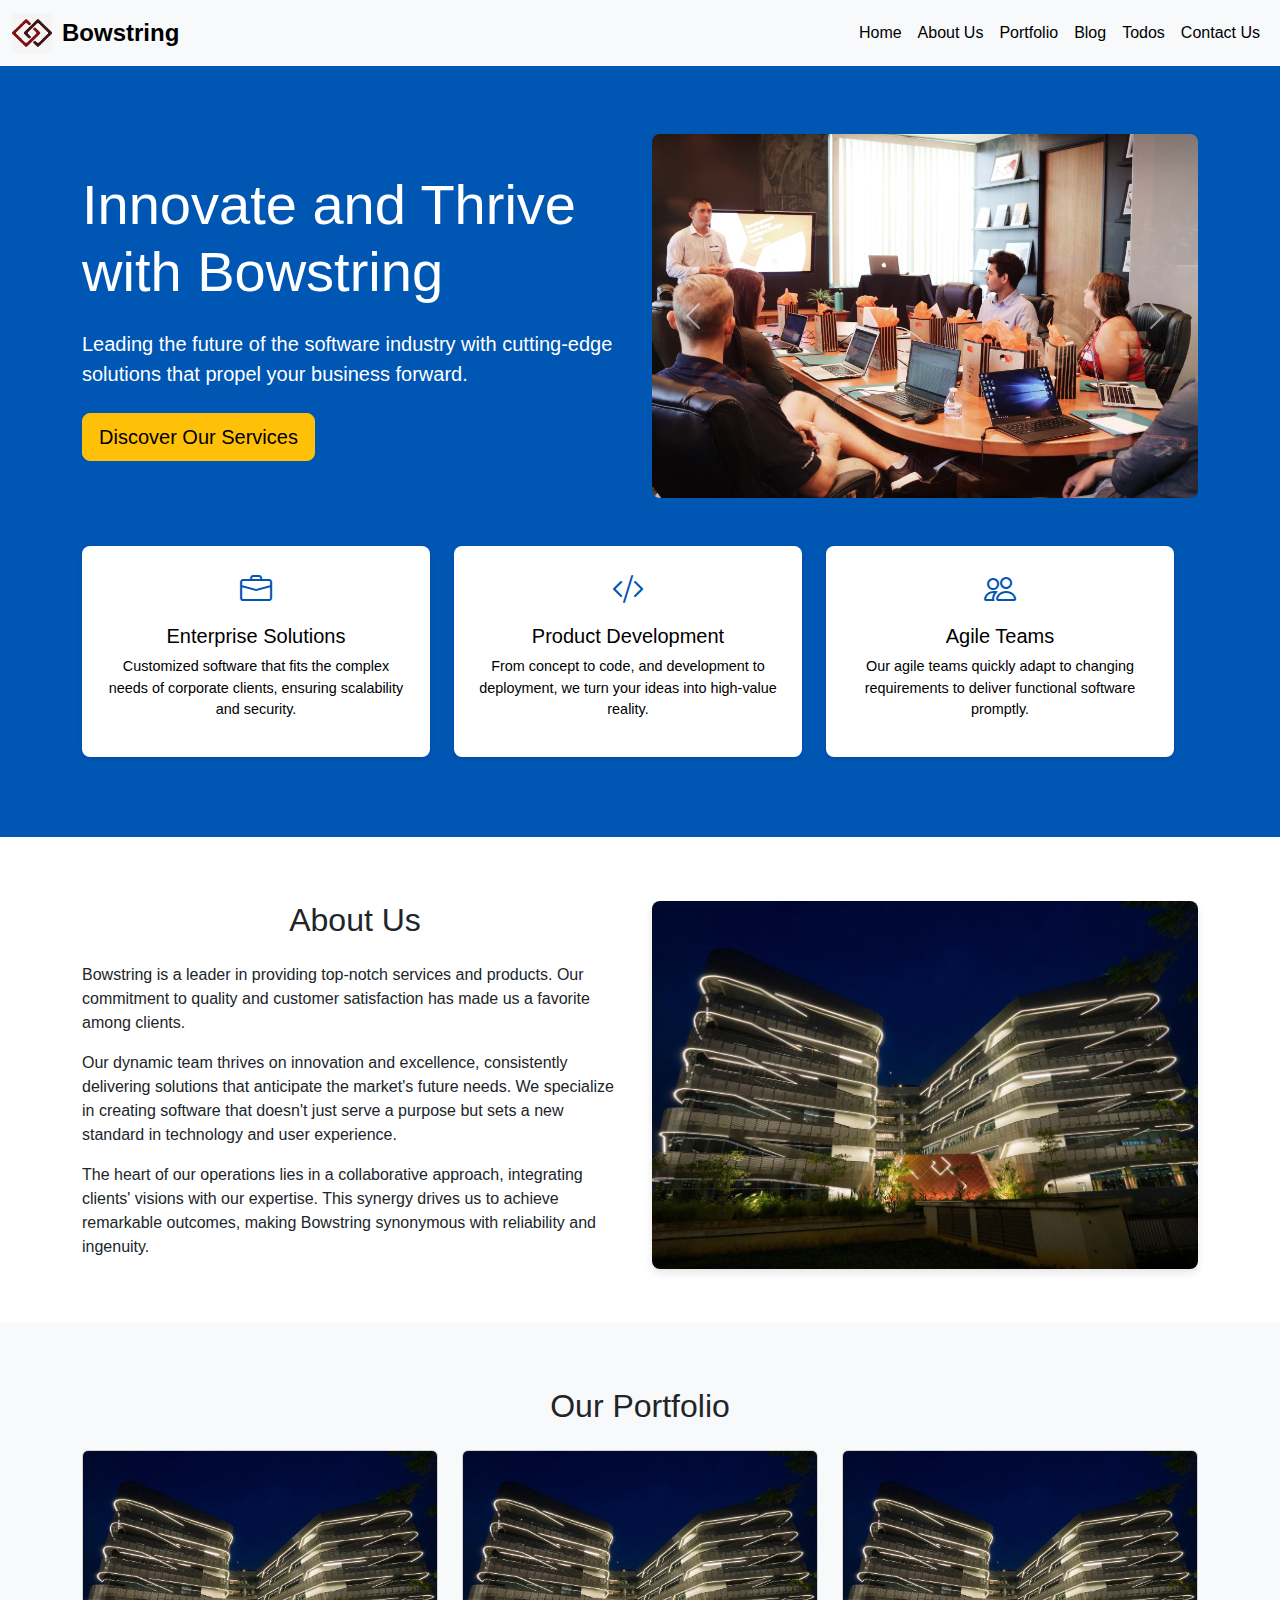
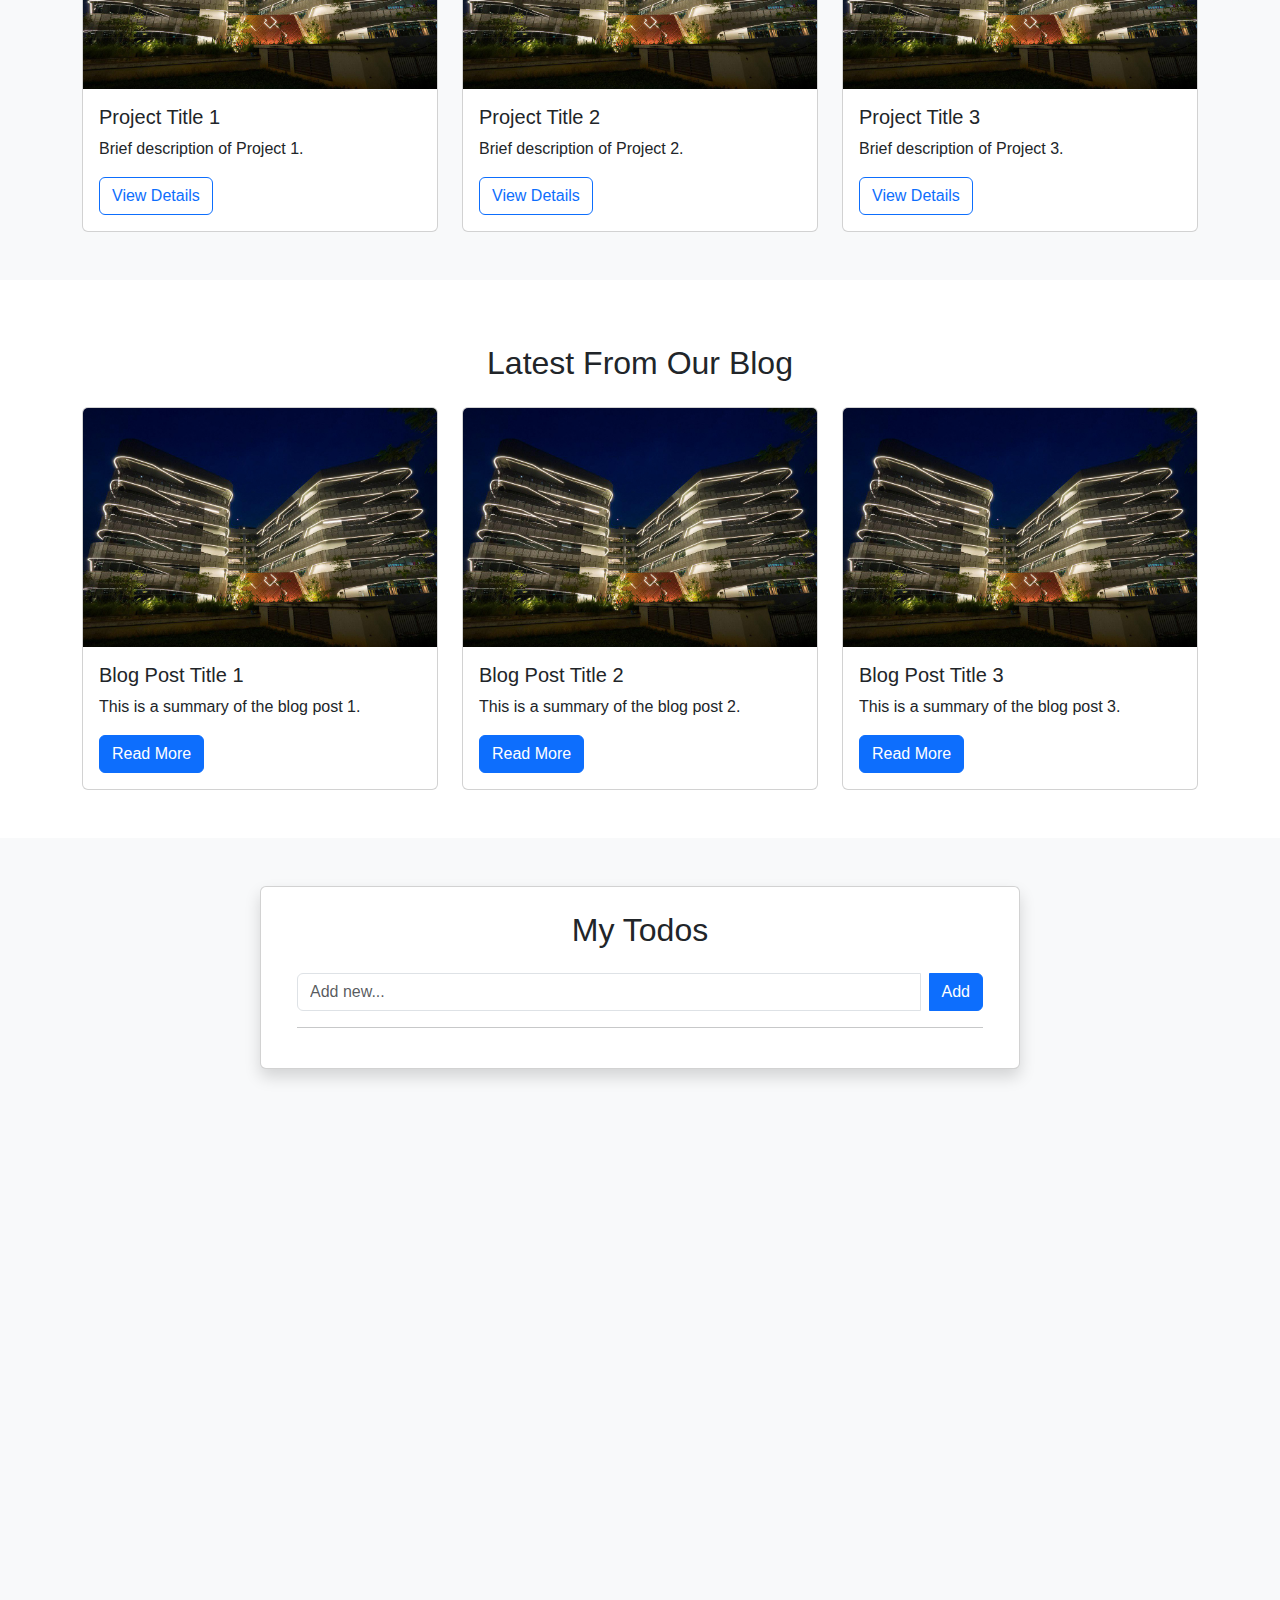
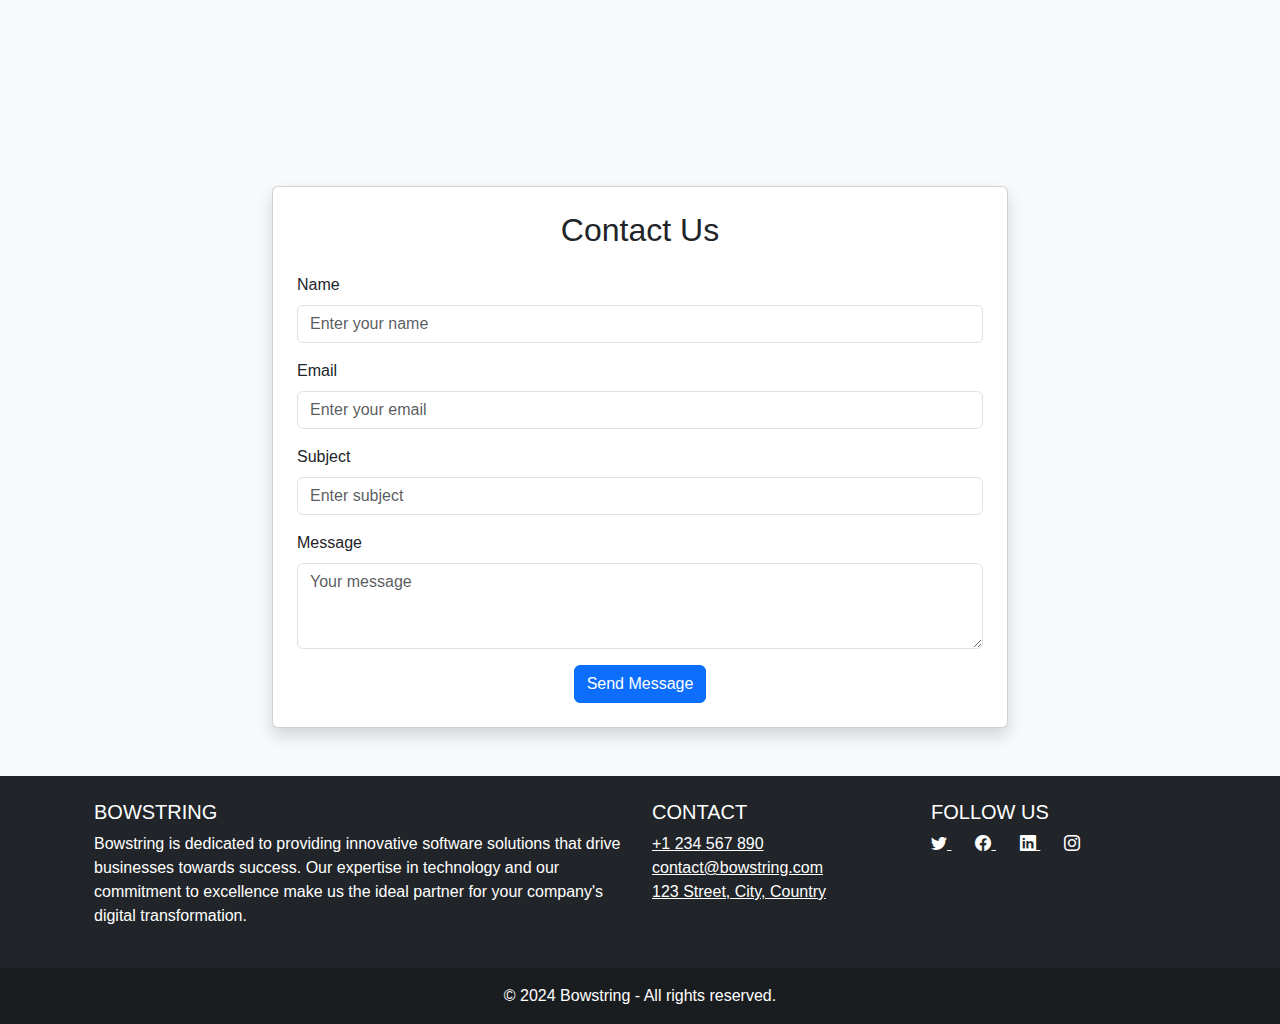
<file: index.html>
<!doctype html>
<html lang="en">

<head>
    <meta charset="utf-8">
    <meta name="viewport" content="width=device-width, initial-scale=1">
    <title>Bowstring Company Profile</title>
    <link href="https://cdn.jsdelivr.net/npm/bootstrap@5.3.2/dist/css/bootstrap.min.css" rel="stylesheet">

    <link rel="stylesheet" href="https://cdn.jsdelivr.net/npm/bootstrap-icons/font/bootstrap-icons.css">
    <link rel="stylesheet" type="text/css" href=".\script\style.css">

</head>

<body onload="displayTodo()">

    <nav class=" navbar navbar-expand-lg navbar-light bg-light sticky-top">
        <div class="container-fluid">
            <a class="navbar-brand d-flex align-items-center" href="#">
                <img src="logo.jpg" alt="Bowstring" style="width: 40px; height: auto; margin-right: 10px;">
                Bowstring
            </a>

            <button class="navbar-toggler" type="button" data-bs-toggle="collapse" data-bs-target="#navbarNav"
                aria-controls="navbarNav" aria-expanded="false" aria-label="Toggle navigation">
                <span class="navbar-toggler-icon"></span>
            </button>
            <div class="collapse navbar-collapse" id="navbarNav">
                <ul class="navbar-nav ms-auto">
                    <li class="nav-item">
                        <a class="nav-link active" aria-current="page" href="#home">Home</a>
                    </li>
                    <li class="nav-item">
                        <a class="nav-link active" aria-current="page" href="#aboutUs">About Us</a>

                    </li>
                    <li class="nav-item">
                        <a class="nav-link active" aria-current="page" href="#portfolio">Portfolio</a>
                    </li>
                    <li class="nav-item">
                        <a class="nav-link active" aria-current="page" href="#blog">Blog</a>
                    </li>
                    <li class="nav-item">
                        <a class="nav-link active" aria-current="page" href="#todos">Todos</a>
                    </li>
                    <li class="nav-item">
                        <a class="nav-link active" aria-current="page" href="#contactUs.html">Contact Us</a>
                    </li>
                </ul>
            </div>
        </div>
    </nav>

    <!-- Home Section -->
    <section id="home" class="home-section">
        <div class="container pt-2">
            <div class="row align-items-center">
                <div class="col-lg-6 text-center text-lg-start">
                    <h1 class="display-4">Innovate and Thrive with Bowstring</h1>
                    <p class="lead my-4">Leading the future of the software industry with cutting-edge solutions that
                        propel your business forward.</p>

                    <button class="btn btn-warning btn-lg" data-bs-toggle="modal" data-bs-target="#planModal">Discover
                        Our Services</button>

                    <div class="modal fade" id="planModal" tabindex="-1" aria-labelledby="planModalLabel"
                        aria-hidden="true">
                        <div class="modal-dialog modal-dialog-centered">
                            <div class="modal-content">
                                <div class="modal-header" style="background-color: #ffcc00;">
                                    <h5 class="modal-title" id="planModalLabel">Plan Services</h5>
                                    <button type="button" class="btn-close" data-bs-dismiss="modal"
                                        aria-label="Close"></button>
                                </div>
                                <div class="modal-body">
                                    <table class="table">
                                        <thead>
                                            <tr>
                                                <th scope="col">#</th>
                                                <th scope="col">First</th>
                                                <th scope="col">Last</th>
                                                <th scope="col">Handle</th>
                                            </tr>
                                        </thead>
                                        <tbody>
                                            <tr>
                                                <th scope="row">1</th>
                                                <td>Mark</td>
                                                <td>Otto</td>
                                                <td>@mdo</td>
                                            </tr>
                                            <tr>
                                                <th scope="row">2</th>
                                                <td>Jacob</td>
                                                <td>Thornton</td>
                                                <td>@fat</td>
                                            </tr>
                                            <tr>
                                                <th scope="row">3</th>
                                                <td colspan="2">Larry the Bird</td>
                                                <td>@twitter</td>
                                            </tr>
                                        </tbody>
                                    </table>
                                </div>
                                <div class="modal-footer">
                                    <button type="button" class="btn btn-secondary"
                                        data-bs-dismiss="modal">Close</button>
                                    <button type="button" class="btn btn-primary">Order Now</button>
                                </div>
                            </div>
                        </div>
                    </div>

                </div>
                <div class="col-lg-6">

                    <!-- Bootstrap Carousel -->
                    <div id="imageCarousel" class="carousel slide" data-bs-ride="carousel" data-bs-interval="2000">
                        <div class="carousel-inner">
                            <div class="carousel-item active">
                                <img src="image.jpeg" class="d-block w-100" alt="First slide">
                            </div>
                            <div class="carousel-item">
                                <img src="image2.jpeg" class="d-block w-100" alt="Second slide">
                            </div>
                            <div class="carousel-item">
                                <img src="image3.jpeg" class="d-block w-100" alt="Third slide">
                            </div>
                        </div>
                        <button class="carousel-control-prev" type="button" data-bs-target="#imageCarousel"
                            data-bs-slide="prev">
                            <span class="carousel-control-prev-icon" aria-hidden="true"></span>
                            <span class="visually-hidden">Previous</span>
                        </button>
                        <button class="carousel-control-next" type="button" data-bs-target="#imageCarousel"
                            data-bs-slide="next">
                            <span class="carousel-control-next-icon" aria-hidden="true"></span>
                            <span class="visually-hidden">Next</span>
                        </button>
                    </div>
                </div>

                <!-- Highlighting Services Offered -->
                <div class="row mt-5 text-center">
                    <div class="col-md-4">
                        <div class="service-box">
                            <i class="bi bi-briefcase" style="font-size: 2rem;"></i>
                            <h3 style="color: black;">Enterprise Solutions</h3>
                            <p style="color: black;">Customized software that fits the complex needs of corporate
                                clients,
                                ensuring scalability
                                and security.</p>
                        </div>
                    </div>
                    <div class="col-md-4">
                        <div class="service-box">
                            <i class="bi bi-code-slash" style="font-size: 2rem;"></i>
                            <h3 style="color: black;">Product Development</h3>
                            <p style="color: black;">From concept to code, and development to deployment, we turn your
                                ideas
                                into high-value reality.</p>
                        </div>
                    </div>
                    <div class="col-md-4">
                        <div class="service-box">
                            <i class="bi bi-people" style="font-size: 2rem;"></i>
                            <h3 style="color: black;">Agile Teams</h3>
                            <p style="color: black;">Our agile teams quickly adapt to changing requirements to deliver
                                functional software
                                promptly.</p>
                        </div>
                    </div>
                </div>
            </div>
        </div>
    </section>


    <!-- About Us Section -->
    <section id="aboutUs" class="about-section py-5">
        <div class="container pt-3">
            <div class="row g-4">
                <div class="col-md-6">
                    <h2 class="text-center mb-4">About Us</h2>
                    <p>Bowstring is a leader in providing top-notch services and products. Our commitment to quality
                        and customer satisfaction has made us a favorite among clients. </p>
                    <p>Our dynamic team thrives on innovation and excellence, consistently delivering solutions that
                        anticipate the market's future needs. We specialize in creating software that doesn't just serve
                        a purpose but sets a new standard in technology and user experience.</p>
                    <p>The heart of our operations lies in a collaborative approach, integrating clients' visions with
                        our expertise. This synergy drives us to achieve remarkable outcomes, making Bowstring
                        synonymous with reliability and ingenuity.</p>
                </div>
                <div class="col-md-6">
                    <img src="BSD-Green-Office-Park.jpg" class="img-fluid" alt="About us">
                </div>
            </div>
        </div>
    </section>

    <!-- Portfolio Section -->
    <section id="portfolio" class="py-5 bg-light">
        <div class="container pt-3">
            <h2 class="text-center mb-4">Our Portfolio</h2>
            <div class="row g-4">
                <!-- Portfolio Item 1 -->
                <div class="col-md-4">
                    <div class="card">
                        <img src="BSD-Green-Office-Park.jpg" class="card-img-top" alt="Project 1">
                        <div class="card-body">
                            <h5 class="card-title">Project Title 1</h5>
                            <p class="card-text">Brief description of Project 1.</p>
                            <a href="#" class="btn btn-outline-primary">View Details</a>
                        </div>
                    </div>
                </div>
                <!-- Portfolio Item 2 -->
                <div class="col-md-4">
                    <div class="card">
                        <img src="BSD-Green-Office-Park.jpg" class="card-img-top" alt="Project 2">
                        <div class="card-body">
                            <h5 class="card-title">Project Title 2</h5>
                            <p class="card-text">Brief description of Project 2.</p>
                            <a href="#" class="btn btn-outline-primary">View Details</a>
                        </div>
                    </div>
                </div>
                <!-- Portfolio Item 3 -->
                <div class="col-md-4">
                    <div class="card">
                        <img src="BSD-Green-Office-Park.jpg" class="card-img-top" alt="Project 3">
                        <div class="card-body">
                            <h5 class="card-title">Project Title 3</h5>
                            <p class="card-text">Brief description of Project 3.</p>
                            <a href="#" class="btn btn-outline-primary">View Details</a>
                        </div>
                    </div>
                </div>
            </div>
        </div>
    </section>


    <!-- Blog Section -->
    <section id="blog" class="py-5">
        <div class="container pt-3">
            <h2 class="text-center mb-4">Latest From Our Blog</h2>
            <div class="row g-4">
                <!-- Blog Post 1 -->
                <div class="col-md-4">
                    <div class="card">
                        <img src="BSD-Green-Office-Park.jpg" class="card-img-top" alt="Blog Post 1">
                        <div class="card-body">
                            <h5 class="card-title">Blog Post Title 1</h5>
                            <p class="card-text">This is a summary of the blog post 1.</p>
                            <a href="#" class="btn btn-primary">Read More</a>
                        </div>
                    </div>
                </div>
                <!-- Blog Post 2 -->
                <div class="col-md-4">
                    <div class="card">
                        <img src="BSD-Green-Office-Park.jpg" class="card-img-top" alt="Blog Post 2">
                        <div class="card-body">
                            <h5 class="card-title">Blog Post Title 2</h5>
                            <p class="card-text">This is a summary of the blog post 2.</p>
                            <a href="#" class="btn btn-primary">Read More</a>
                        </div>
                    </div>
                </div>
                <!-- Blog Post 3 -->
                <div class="col-md-4">
                    <div class="card">
                        <img src="BSD-Green-Office-Park.jpg" class="card-img-top" alt="Blog Post 3">
                        <div class="card-body">
                            <h5 class="card-title">Blog Post Title 3</h5>
                            <p class="card-text">This is a summary of the blog post 3.</p>
                            <a href="#" class="btn btn-primary">Read More</a>
                        </div>
                    </div>
                </div>
            </div>
        </div>
    </section>
</body>

<!-- </body> -->


<!-- Todos Section -->
<section class="vh-100 bg-light" id="todos">
    <div class="container py-5">
        <div class="row d-flex justify-content-center">
            <div class="card shadow col-lg-8">
                <div class="card-body p-4">

                    <!-- App Title -->
                    <h2 class="text-center mb-4">My Todos</h2>

                    <!-- Form Add Todo -->
                    <div class="mb-3">
                        <div class="input-group">
                            <input type="text" class="form-control" id="add-todo" placeholder="Add new...">
                            <button type="button" class="btn btn-primary ms-2" onclick="submitTodo()">Add</button>
                        </div>
                    </div>

                    <hr>

                    <!-- List Todo -->
                    <div id="list-todo" class="list-group">

                    </div>

                </div>
            </div>
        </div>
    </div>
</section>

<!-- Contact Us Section -->
<section id="contactUs" class="contact-section py-5 bg-light">
    <div class="container">
        <div class="row justify-content-center">
            <div class="col-lg-8">
                <div class="card shadow p-4">
                    <h2 class="text-center mb-4">Contact Us</h2>
                    <form>
                        <div class="mb-3">
                            <label for="name" class="form-label">Name</label>
                            <input type="text" class="form-control" id="name" placeholder="Enter your name">
                        </div>
                        <div class="mb-3">
                            <label for="email" class="form-label">Email</label>
                            <input type="email" class="form-control" id="email" placeholder="Enter your email">
                        </div>
                        <div class="mb-3">
                            <label for="subject" class="form-label">Subject</label>
                            <input type="text" class="form-control" id="subject" placeholder="Enter subject">
                        </div>
                        <div class="mb-3">
                            <label for="message" class="form-label">Message</label>
                            <textarea class="form-control" id="message" rows="3" placeholder="Your message"></textarea>
                        </div>
                        <div class="text-center">
                            <button type="submit" class="btn btn-primary">Send Message</button>
                        </div>
                    </form>
                </div>
            </div>
        </div>
    </div>
</section>



<!-- Footer and Script tags -->
<!-- Footer -->
<footer class="bg-dark text-white text-center text-lg-start">
    <div class="container p-4">
        <div class="row">
            <div class="col-lg-6 col-md-12 mb-4 mb-md-0">
                <h5 class="text-uppercase">Bowstring</h5>

                <p>
                    Bowstring is dedicated to providing innovative software solutions that drive businesses
                    towards success.
                    Our expertise in technology and our commitment to excellence make us the ideal partner for your
                    company's digital transformation.
                </p>
            </div>

            <div class="col-lg-3 col-md-6 mb-4 mb-md-0">
                <h5 class="text-uppercase">Contact</h5>

                <ul class="list-unstyled mb-0">
                    <li>
                        <a href="#!" class="text-white">+1 234 567 890</a>
                    </li>
                    <li>
                        <a href="mailto:contact@nicolaakmal.com" class="text-white">contact@bowstring.com</a>
                    </li>
                    <li>
                        <a href="#!" class="text-white">123 Street, City, Country</a>
                    </li>
                </ul>
            </div>

            <div class="col-lg-3 col-md-6 mb-4 mb-md-0">
                <h5 class="text-uppercase">Follow Us</h5>

                <ul class="list-unstyled">
                    <li>
                        <a href="#!" class="text-white me-4">
                            <i class="bi bi-twitter"></i>
                        </a>
                        <a href="#!" class="text-white me-4">
                            <i class="bi bi-facebook"></i>
                        </a>
                        <a href="#!" class="text-white me-4">
                            <i class="bi bi-linkedin"></i>
                        </a>
                        <a href="#!" class="text-white me-4">
                            <i class="bi bi-instagram"></i>
                        </a>
                    </li>
                </ul>
            </div>
        </div>
    </div>

    <div class="text-center p-3" style="background-color: rgba(0, 0, 0, 0.2);">
        © 2024 Bowstring - All rights reserved.
    </div>
</footer>


<script src="https://cdn.jsdelivr.net/npm/bootstrap@5.3.2/dist/js/bootstrap.bundle.min.js"
    integrity="sha384-C6RzsynM9kWDrMNeT87bh95OGNyZPhcTNXj1NW7RuBCsyN/o0jlpcV8Qyq46cDfL"
    crossorigin="anonymous"></script>
<script src=".\script\todos.js"></script>

</body>

</html>
</file>
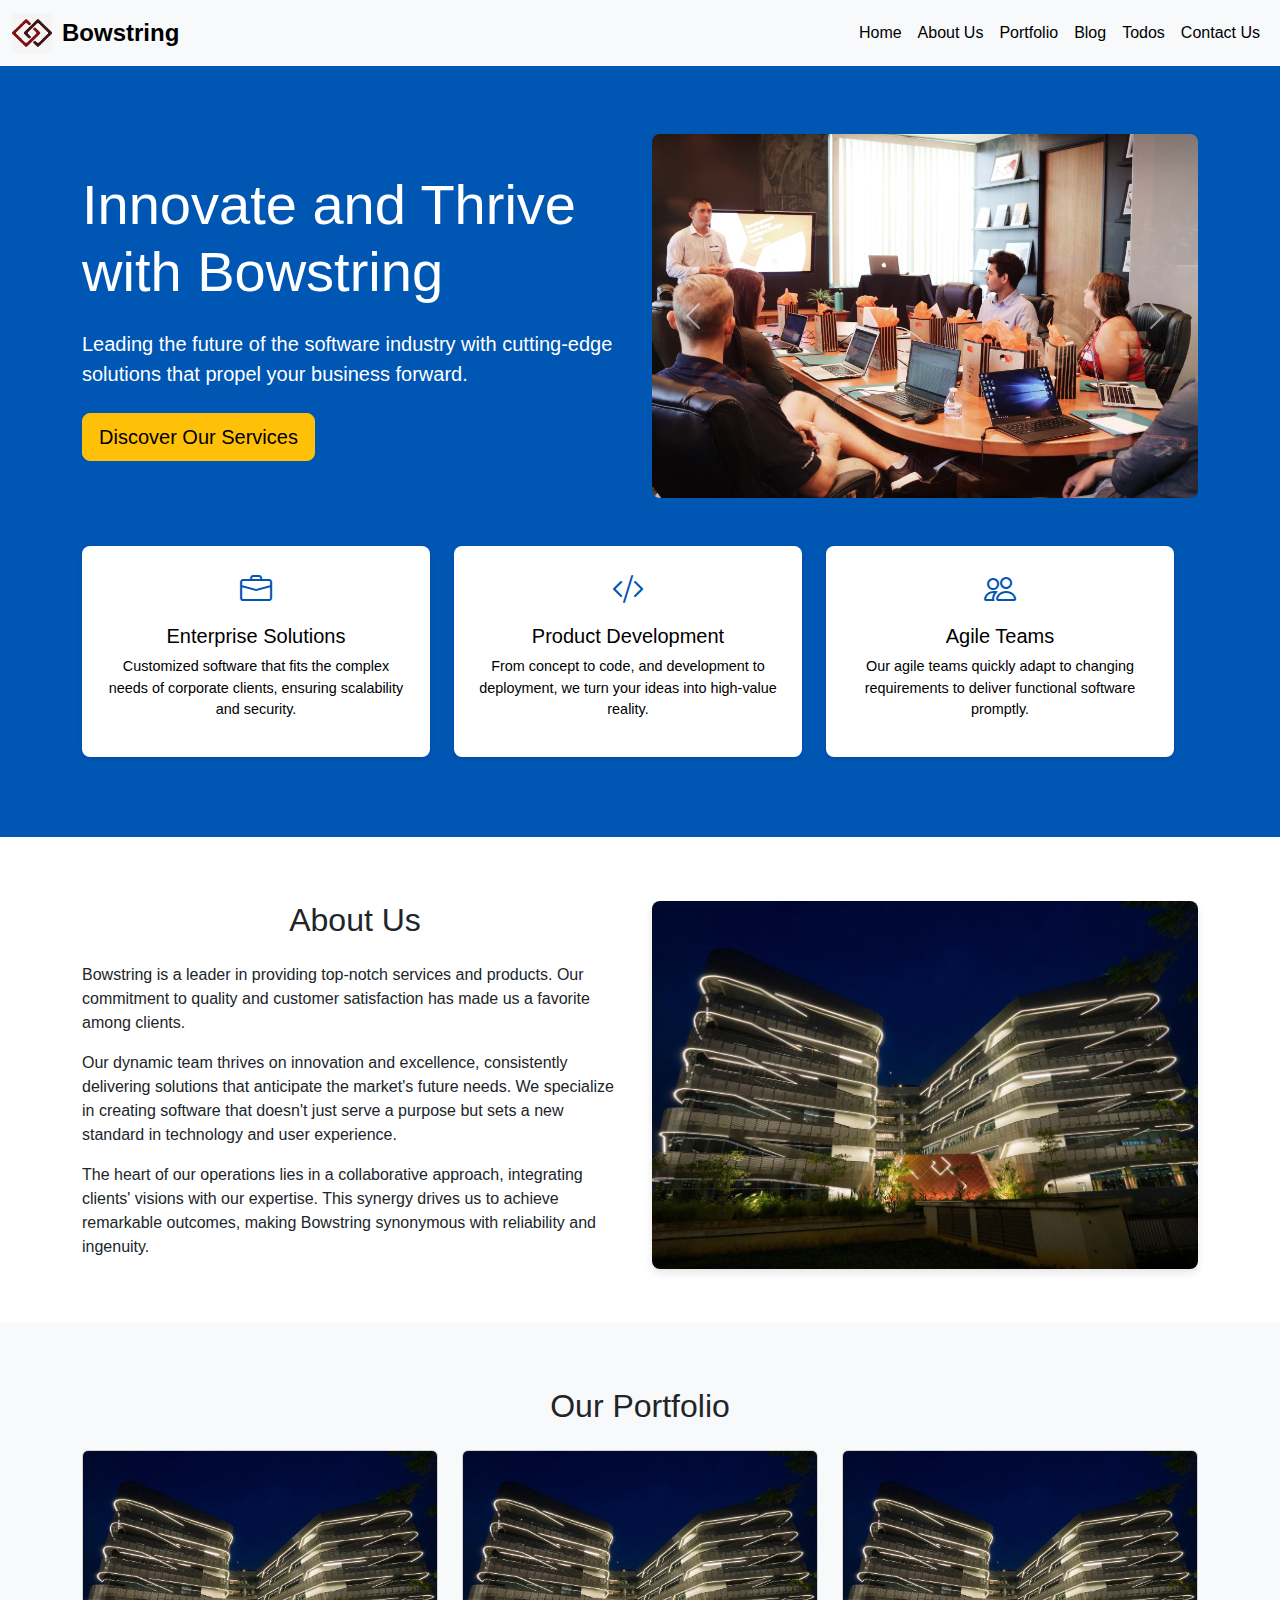
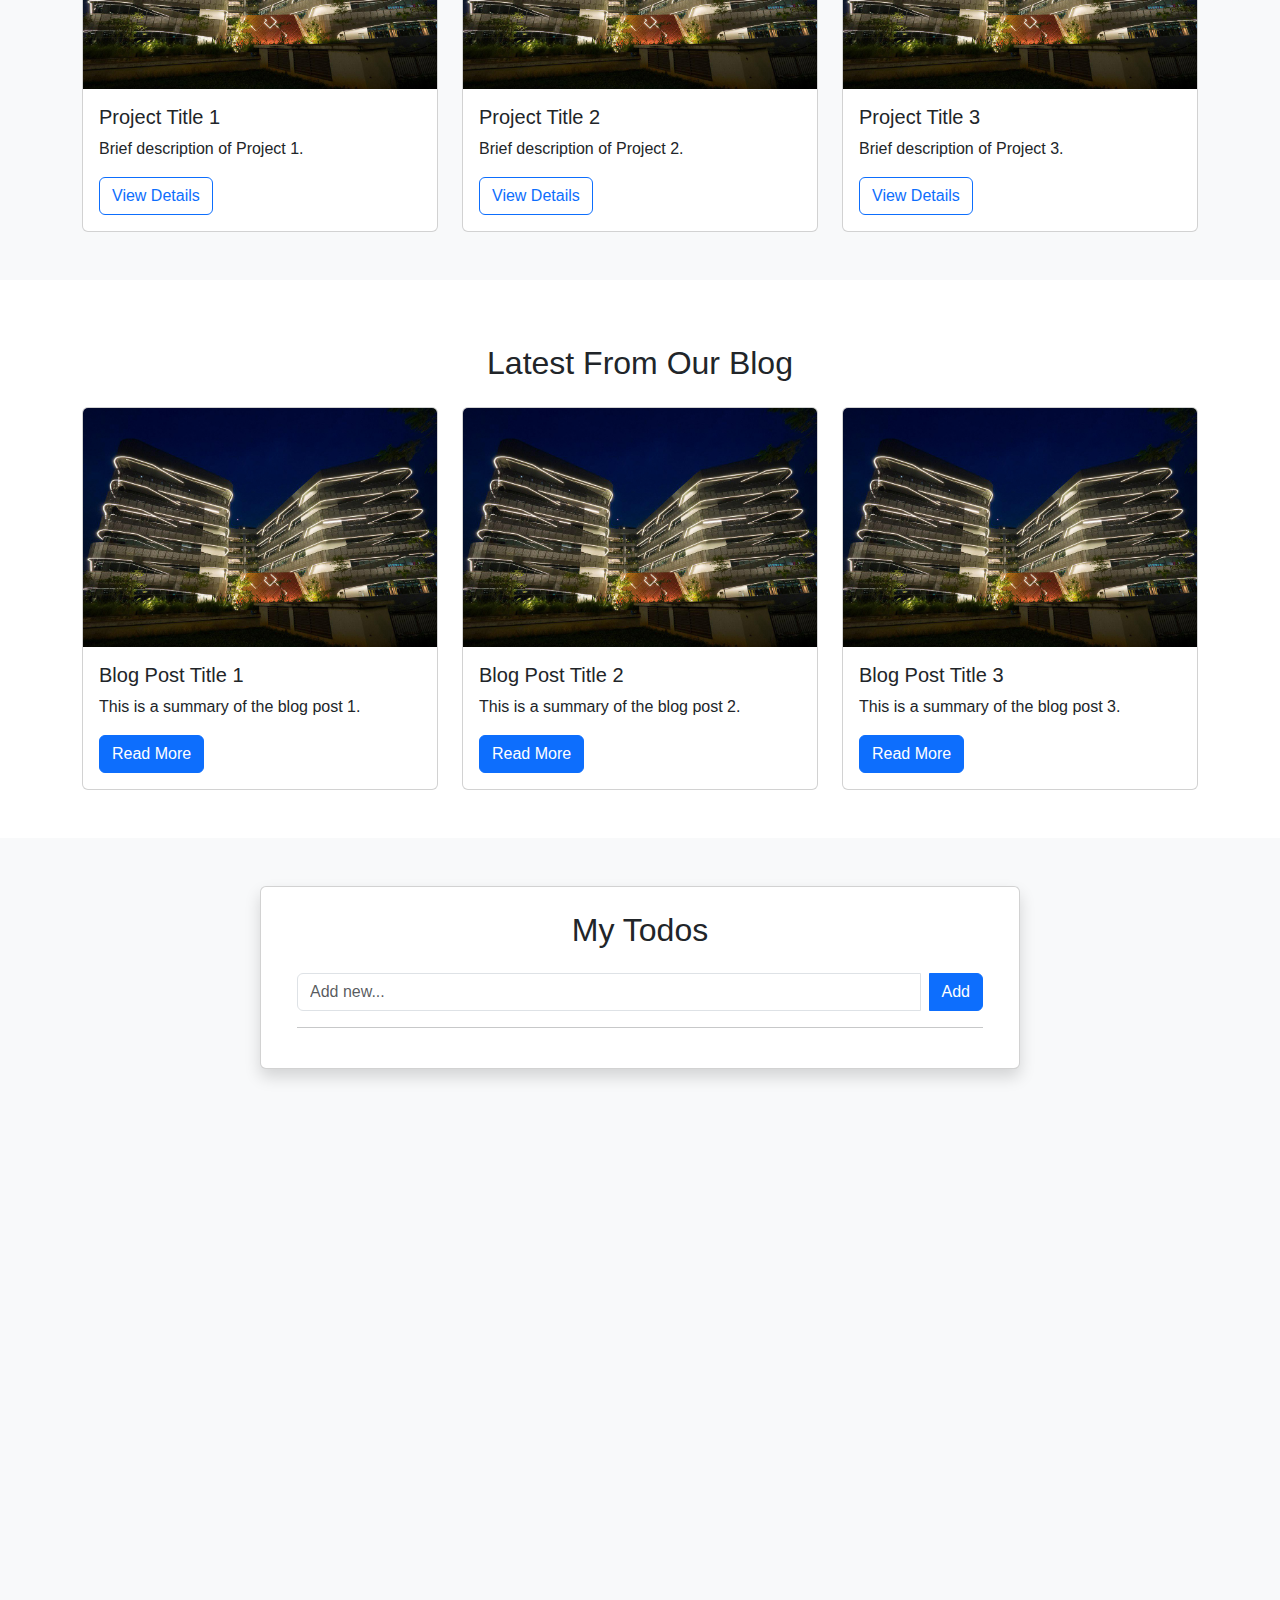
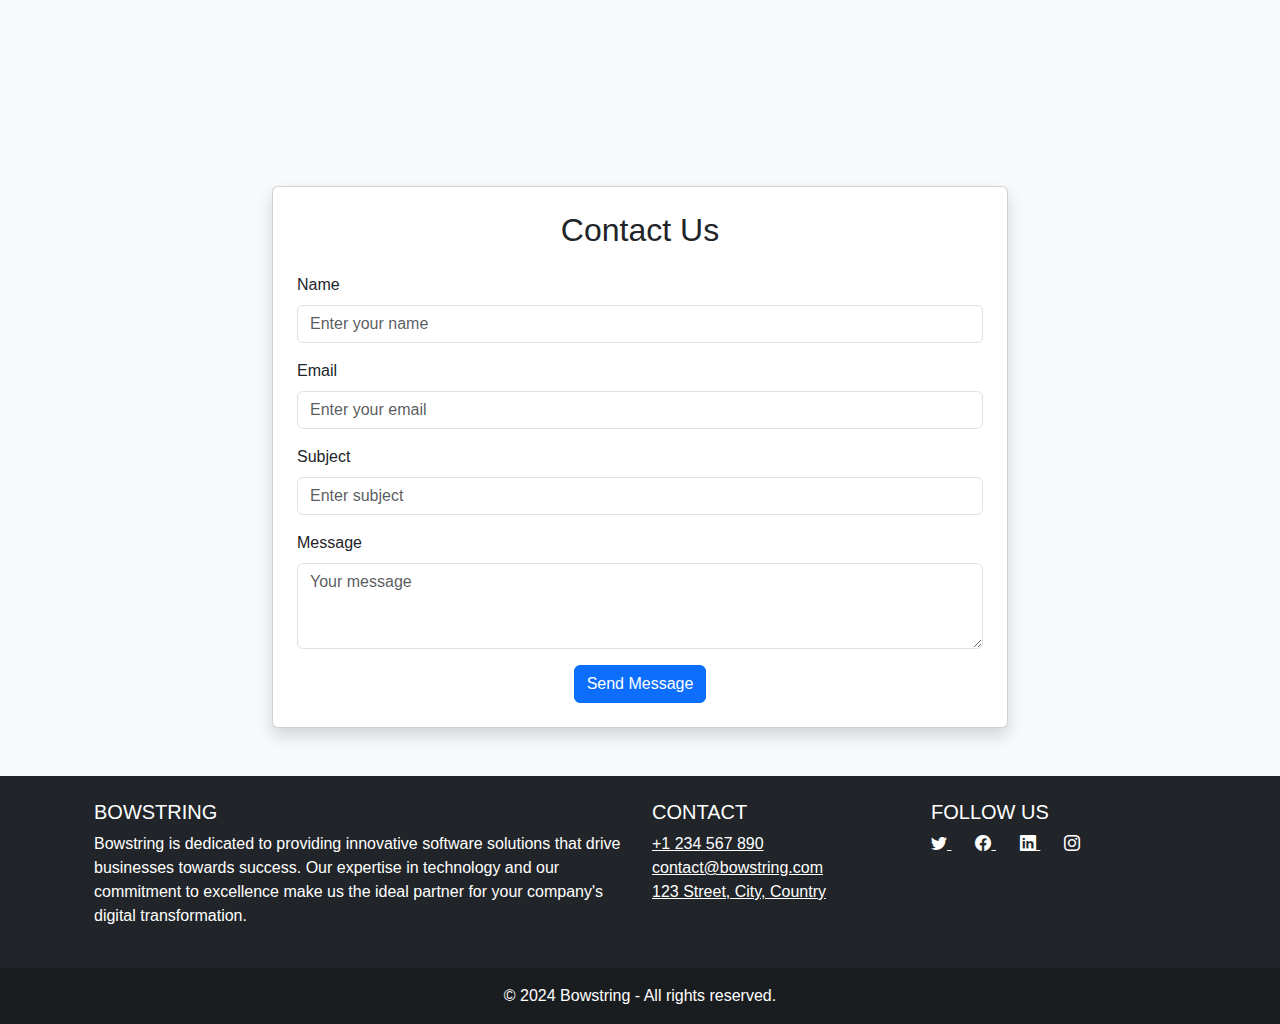
<file: main.html>
<!doctype html>
<html lang="en">

<head>
    <meta charset="utf-8">
    <meta name="viewport" content="width=device-width, initial-scale=1">
    <title>Bowstring Company Profile</title>
    <link href="https://cdn.jsdelivr.net/npm/bootstrap@5.3.2/dist/css/bootstrap.min.css" rel="stylesheet">

    <link rel="stylesheet" href="https://cdn.jsdelivr.net/npm/bootstrap-icons/font/bootstrap-icons.css">
    <link rel="stylesheet" type="text/css" href=".\script\style.css">

</head>

<body onload="displayTodo()">

    <nav class=" navbar navbar-expand-lg navbar-light bg-light sticky-top">
        <div class="container-fluid">
            <a class="navbar-brand d-flex align-items-center" href="#">
                <img src="logo.jpg" alt="Bowstring" style="width: 40px; height: auto; margin-right: 10px;">
                Bowstring
            </a>

            <button class="navbar-toggler" type="button" data-bs-toggle="collapse" data-bs-target="#navbarNav"
                aria-controls="navbarNav" aria-expanded="false" aria-label="Toggle navigation">
                <span class="navbar-toggler-icon"></span>
            </button>
            <div class="collapse navbar-collapse" id="navbarNav">
                <ul class="navbar-nav ms-auto">
                    <li class="nav-item">
                        <a class="nav-link active" aria-current="page" href="#home">Home</a>
                    </li>
                    <li class="nav-item">
                        <a class="nav-link active" aria-current="page" href="#aboutUs">About Us</a>

                    </li>
                    <li class="nav-item">
                        <a class="nav-link active" aria-current="page" href="#portfolio">Portfolio</a>
                    </li>
                    <li class="nav-item">
                        <a class="nav-link active" aria-current="page" href="#blog">Blog</a>
                    </li>
                    <li class="nav-item">
                        <a class="nav-link active" aria-current="page" href="#todos">Todos</a>
                    </li>
                    <li class="nav-item">
                        <a class="nav-link active" aria-current="page" href="#contactUs.html">Contact Us</a>
                    </li>
                </ul>
            </div>
        </div>
    </nav>

    <!-- Home Section -->
    <section id="home" class="home-section">
        <div class="container pt-2">
            <div class="row align-items-center">
                <div class="col-lg-6 text-center text-lg-start">
                    <h1 class="display-4">Innovate and Thrive with Bowstring</h1>
                    <p class="lead my-4">Leading the future of the software industry with cutting-edge solutions that
                        propel your business forward.</p>

                    <button class="btn btn-warning btn-lg" data-bs-toggle="modal" data-bs-target="#planModal">Discover
                        Our Services</button>

                    <div class="modal fade" id="planModal" tabindex="-1" aria-labelledby="planModalLabel"
                        aria-hidden="true">
                        <div class="modal-dialog modal-dialog-centered">
                            <div class="modal-content">
                                <div class="modal-header" style="background-color: #ffcc00;">
                                    <h5 class="modal-title" id="planModalLabel">Plan Services</h5>
                                    <button type="button" class="btn-close" data-bs-dismiss="modal"
                                        aria-label="Close"></button>
                                </div>
                                <div class="modal-body">
                                    <table class="table">
                                        <thead>
                                            <tr>
                                                <th scope="col">#</th>
                                                <th scope="col">First</th>
                                                <th scope="col">Last</th>
                                                <th scope="col">Handle</th>
                                            </tr>
                                        </thead>
                                        <tbody>
                                            <tr>
                                                <th scope="row">1</th>
                                                <td>Mark</td>
                                                <td>Otto</td>
                                                <td>@mdo</td>
                                            </tr>
                                            <tr>
                                                <th scope="row">2</th>
                                                <td>Jacob</td>
                                                <td>Thornton</td>
                                                <td>@fat</td>
                                            </tr>
                                            <tr>
                                                <th scope="row">3</th>
                                                <td colspan="2">Larry the Bird</td>
                                                <td>@twitter</td>
                                            </tr>
                                        </tbody>
                                    </table>
                                </div>
                                <div class="modal-footer">
                                    <button type="button" class="btn btn-secondary"
                                        data-bs-dismiss="modal">Close</button>
                                    <button type="button" class="btn btn-primary">Order Now</button>
                                </div>
                            </div>
                        </div>
                    </div>

                </div>
                <div class="col-lg-6">

                    <!-- Bootstrap Carousel -->
                    <div id="imageCarousel" class="carousel slide" data-bs-ride="carousel" data-bs-interval="2000">
                        <div class="carousel-inner">
                            <div class="carousel-item active">
                                <img src="image.jpeg" class="d-block w-100" alt="First slide">
                            </div>
                            <div class="carousel-item">
                                <img src="image2.jpeg" class="d-block w-100" alt="Second slide">
                            </div>
                            <div class="carousel-item">
                                <img src="image3.jpeg" class="d-block w-100" alt="Third slide">
                            </div>
                        </div>
                        <button class="carousel-control-prev" type="button" data-bs-target="#imageCarousel"
                            data-bs-slide="prev">
                            <span class="carousel-control-prev-icon" aria-hidden="true"></span>
                            <span class="visually-hidden">Previous</span>
                        </button>
                        <button class="carousel-control-next" type="button" data-bs-target="#imageCarousel"
                            data-bs-slide="next">
                            <span class="carousel-control-next-icon" aria-hidden="true"></span>
                            <span class="visually-hidden">Next</span>
                        </button>
                    </div>
                </div>

                <!-- Highlighting Services Offered -->
                <div class="row mt-5 text-center">
                    <div class="col-md-4">
                        <div class="service-box">
                            <i class="bi bi-briefcase" style="font-size: 2rem;"></i>
                            <h3 style="color: black;">Enterprise Solutions</h3>
                            <p style="color: black;">Customized software that fits the complex needs of corporate
                                clients,
                                ensuring scalability
                                and security.</p>
                        </div>
                    </div>
                    <div class="col-md-4">
                        <div class="service-box">
                            <i class="bi bi-code-slash" style="font-size: 2rem;"></i>
                            <h3 style="color: black;">Product Development</h3>
                            <p style="color: black;">From concept to code, and development to deployment, we turn your
                                ideas
                                into high-value reality.</p>
                        </div>
                    </div>
                    <div class="col-md-4">
                        <div class="service-box">
                            <i class="bi bi-people" style="font-size: 2rem;"></i>
                            <h3 style="color: black;">Agile Teams</h3>
                            <p style="color: black;">Our agile teams quickly adapt to changing requirements to deliver
                                functional software
                                promptly.</p>
                        </div>
                    </div>
                </div>
            </div>
        </div>
    </section>


    <!-- About Us Section -->
    <section id="aboutUs" class="about-section py-5">
        <div class="container pt-3">
            <div class="row g-4">
                <div class="col-md-6">
                    <h2 class="text-center mb-4">About Us</h2>
                    <p>Bowstring is a leader in providing top-notch services and products. Our commitment to quality
                        and customer satisfaction has made us a favorite among clients. </p>
                    <p>Our dynamic team thrives on innovation and excellence, consistently delivering solutions that
                        anticipate the market's future needs. We specialize in creating software that doesn't just serve
                        a purpose but sets a new standard in technology and user experience.</p>
                    <p>The heart of our operations lies in a collaborative approach, integrating clients' visions with
                        our expertise. This synergy drives us to achieve remarkable outcomes, making Bowstring
                        synonymous with reliability and ingenuity.</p>
                </div>
                <div class="col-md-6">
                    <img src="BSD-Green-Office-Park.jpg" class="img-fluid" alt="About us">
                </div>
            </div>
        </div>
    </section>

    <!-- Portfolio Section -->
    <section id="portfolio" class="py-5 bg-light">
        <div class="container pt-3">
            <h2 class="text-center mb-4">Our Portfolio</h2>
            <div class="row g-4">
                <!-- Portfolio Item 1 -->
                <div class="col-md-4">
                    <div class="card">
                        <img src="BSD-Green-Office-Park.jpg" class="card-img-top" alt="Project 1">
                        <div class="card-body">
                            <h5 class="card-title">Project Title 1</h5>
                            <p class="card-text">Brief description of Project 1.</p>
                            <a href="#" class="btn btn-outline-primary">View Details</a>
                        </div>
                    </div>
                </div>
                <!-- Portfolio Item 2 -->
                <div class="col-md-4">
                    <div class="card">
                        <img src="BSD-Green-Office-Park.jpg" class="card-img-top" alt="Project 2">
                        <div class="card-body">
                            <h5 class="card-title">Project Title 2</h5>
                            <p class="card-text">Brief description of Project 2.</p>
                            <a href="#" class="btn btn-outline-primary">View Details</a>
                        </div>
                    </div>
                </div>
                <!-- Portfolio Item 3 -->
                <div class="col-md-4">
                    <div class="card">
                        <img src="BSD-Green-Office-Park.jpg" class="card-img-top" alt="Project 3">
                        <div class="card-body">
                            <h5 class="card-title">Project Title 3</h5>
                            <p class="card-text">Brief description of Project 3.</p>
                            <a href="#" class="btn btn-outline-primary">View Details</a>
                        </div>
                    </div>
                </div>
            </div>
        </div>
    </section>


    <!-- Blog Section -->
    <section id="blog" class="py-5">
        <div class="container pt-3">
            <h2 class="text-center mb-4">Latest From Our Blog</h2>
            <div class="row g-4">
                <!-- Blog Post 1 -->
                <div class="col-md-4">
                    <div class="card">
                        <img src="BSD-Green-Office-Park.jpg" class="card-img-top" alt="Blog Post 1">
                        <div class="card-body">
                            <h5 class="card-title">Blog Post Title 1</h5>
                            <p class="card-text">This is a summary of the blog post 1.</p>
                            <a href="#" class="btn btn-primary">Read More</a>
                        </div>
                    </div>
                </div>
                <!-- Blog Post 2 -->
                <div class="col-md-4">
                    <div class="card">
                        <img src="BSD-Green-Office-Park.jpg" class="card-img-top" alt="Blog Post 2">
                        <div class="card-body">
                            <h5 class="card-title">Blog Post Title 2</h5>
                            <p class="card-text">This is a summary of the blog post 2.</p>
                            <a href="#" class="btn btn-primary">Read More</a>
                        </div>
                    </div>
                </div>
                <!-- Blog Post 3 -->
                <div class="col-md-4">
                    <div class="card">
                        <img src="BSD-Green-Office-Park.jpg" class="card-img-top" alt="Blog Post 3">
                        <div class="card-body">
                            <h5 class="card-title">Blog Post Title 3</h5>
                            <p class="card-text">This is a summary of the blog post 3.</p>
                            <a href="#" class="btn btn-primary">Read More</a>
                        </div>
                    </div>
                </div>
            </div>
        </div>
    </section>
</body>

<!-- </body> -->


<!-- Todos Section -->
<section class="vh-100 bg-light" id="todos">
    <div class="container py-5">
        <div class="row d-flex justify-content-center">
            <div class="card shadow col-lg-8">
                <div class="card-body p-4">

                    <!-- App Title -->
                    <h2 class="text-center mb-4">My Todos</h2>

                    <!-- Form Add Todo -->
                    <div class="mb-3">
                        <div class="input-group">
                            <input type="text" class="form-control" id="add-todo" placeholder="Add new...">
                            <button type="button" class="btn btn-primary ms-2" onclick="submitTodo()">Add</button>
                        </div>
                    </div>

                    <hr>

                    <!-- List Todo -->
                    <div id="list-todo" class="list-group">

                    </div>

                </div>
            </div>
        </div>
    </div>
</section>

<!-- Contact Us Section -->
<section id="contactUs" class="contact-section py-5 bg-light">
    <div class="container">
        <div class="row justify-content-center">
            <div class="col-lg-8">
                <div class="card shadow p-4">
                    <h2 class="text-center mb-4">Contact Us</h2>
                    <form>
                        <div class="mb-3">
                            <label for="name" class="form-label">Name</label>
                            <input type="text" class="form-control" id="name" placeholder="Enter your name">
                        </div>
                        <div class="mb-3">
                            <label for="email" class="form-label">Email</label>
                            <input type="email" class="form-control" id="email" placeholder="Enter your email">
                        </div>
                        <div class="mb-3">
                            <label for="subject" class="form-label">Subject</label>
                            <input type="text" class="form-control" id="subject" placeholder="Enter subject">
                        </div>
                        <div class="mb-3">
                            <label for="message" class="form-label">Message</label>
                            <textarea class="form-control" id="message" rows="3" placeholder="Your message"></textarea>
                        </div>
                        <div class="text-center">
                            <button type="submit" class="btn btn-primary">Send Message</button>
                        </div>
                    </form>
                </div>
            </div>
        </div>
    </div>
</section>



<!-- Footer and Script tags -->
<!-- Footer -->
<footer class="bg-dark text-white text-center text-lg-start">
    <div class="container p-4">
        <div class="row">
            <div class="col-lg-6 col-md-12 mb-4 mb-md-0">
                <h5 class="text-uppercase">Bowstring</h5>

                <p>
                    Bowstring is dedicated to providing innovative software solutions that drive businesses
                    towards success.
                    Our expertise in technology and our commitment to excellence make us the ideal partner for your
                    company's digital transformation.
                </p>
            </div>

            <div class="col-lg-3 col-md-6 mb-4 mb-md-0">
                <h5 class="text-uppercase">Contact</h5>

                <ul class="list-unstyled mb-0">
                    <li>
                        <a href="#!" class="text-white">+1 234 567 890</a>
                    </li>
                    <li>
                        <a href="mailto:contact@nicolaakmal.com" class="text-white">contact@bowstring.com</a>
                    </li>
                    <li>
                        <a href="#!" class="text-white">123 Street, City, Country</a>
                    </li>
                </ul>
            </div>

            <div class="col-lg-3 col-md-6 mb-4 mb-md-0">
                <h5 class="text-uppercase">Follow Us</h5>

                <ul class="list-unstyled">
                    <li>
                        <a href="#!" class="text-white me-4">
                            <i class="bi bi-twitter"></i>
                        </a>
                        <a href="#!" class="text-white me-4">
                            <i class="bi bi-facebook"></i>
                        </a>
                        <a href="#!" class="text-white me-4">
                            <i class="bi bi-linkedin"></i>
                        </a>
                        <a href="#!" class="text-white me-4">
                            <i class="bi bi-instagram"></i>
                        </a>
                    </li>
                </ul>
            </div>
        </div>
    </div>

    <div class="text-center p-3" style="background-color: rgba(0, 0, 0, 0.2);">
        © 2024 Bowstring - All rights reserved.
    </div>
</footer>


<script src="https://cdn.jsdelivr.net/npm/bootstrap@5.3.2/dist/js/bootstrap.bundle.min.js"
    integrity="sha384-C6RzsynM9kWDrMNeT87bh95OGNyZPhcTNXj1NW7RuBCsyN/o0jlpcV8Qyq46cDfL"
    crossorigin="anonymous"></script>
<script src=".\script\todos.js"></script>

</body>

</html>
</file>
